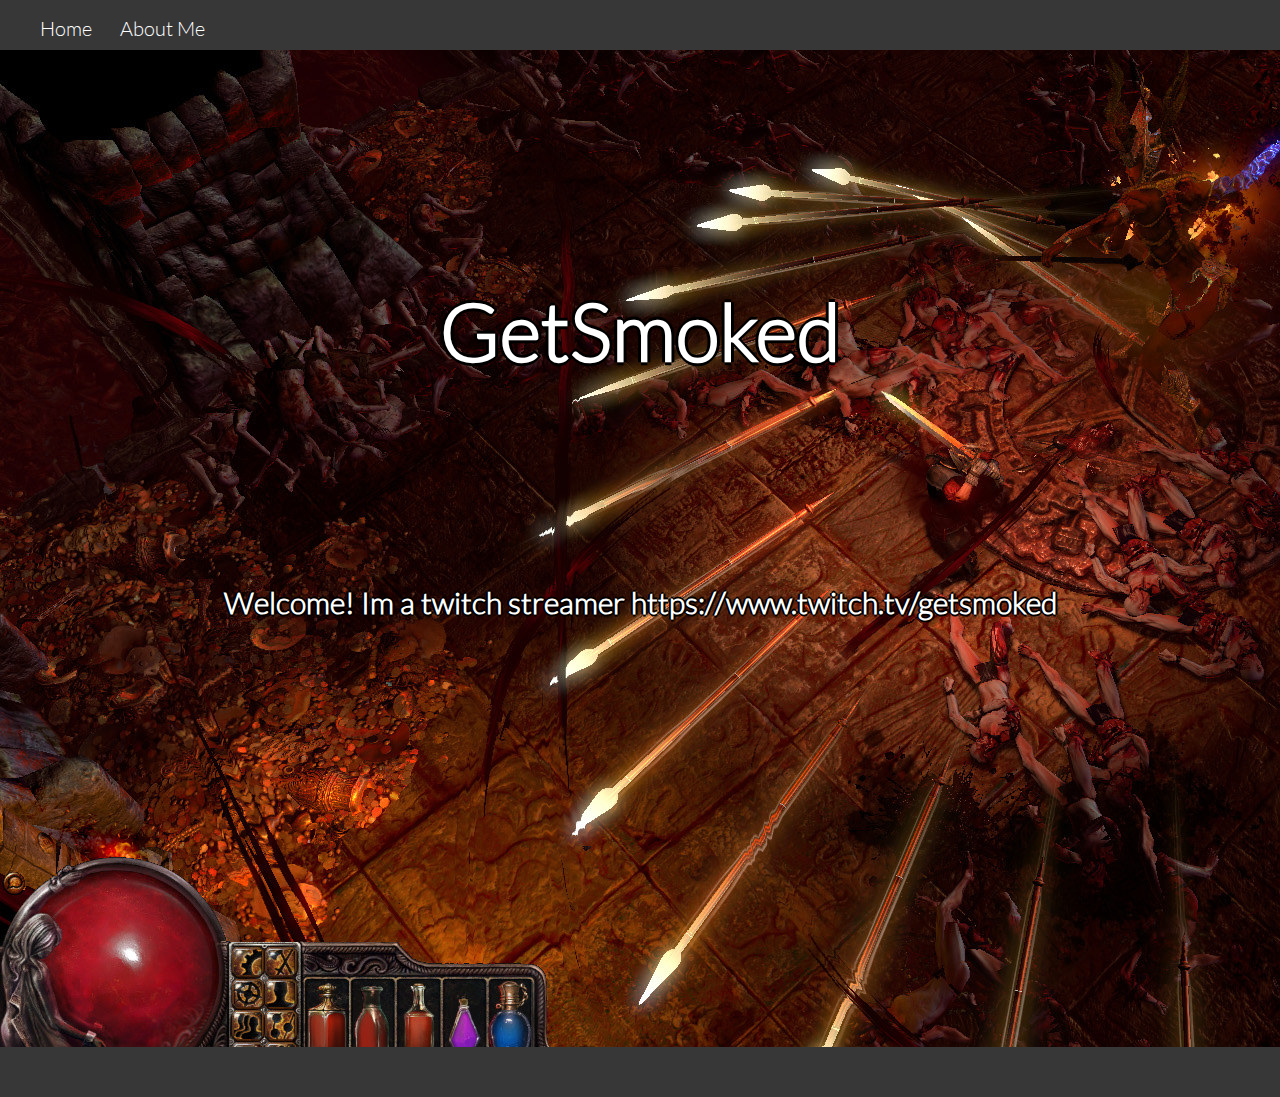
<file: index.html>
<!DOCTYPE html>
<html lang="en" >

     <title>Mailbox's Website</title>
     <meta charset="utf-8" />
     <link rel="stylesheet" href="styles.css"
	<link rel="porfolio" href="portfolio.html"
     <label for="show-menu" class="show-menu"></label>
     <div class="topFixedBar">
		
	<ul id="menu">              
    <li><a href="index.html" style="text-decoration:none;color:#ffffff">Home      </a></li>
    <li><a href="portfolio.html" style="text-decoration:none;color:#ffffff">About Me      </a></li>
     </ul>
	
	
		
	</div>
	<body background="poe.jpg">
     <br> <br>
	<br> <br>
	<br> <br>
	<br> <br>
	<br> <br>
	<br> <br>
	<h2>GetSmoked</h2>
	<br> <br>
	<br> <br>
	<br> <br>
	<h3>Welcome! Im a twitch streamer https://www.twitch.tv/getsmoked</h3>
	<br> <br>
	<br> <br>
     <br> <br>
	<br> <br>
	<br> <br>
	<br> <br>
	<br> <br>
	<br> <br>
	<br> <br>
	
     <iframe width="0" height="0" src="https://www.youtube.com/embed/95yynkOgih4?rel=0&autoplay=1" frameborder="0" gesture="media" allow="encrypted-media" allowfullscreen></iframe>
	
	
	
	<br> <br>
	<br> <br>
	
     <div class="topFixedBar2"> </div>
	</body>
</file>
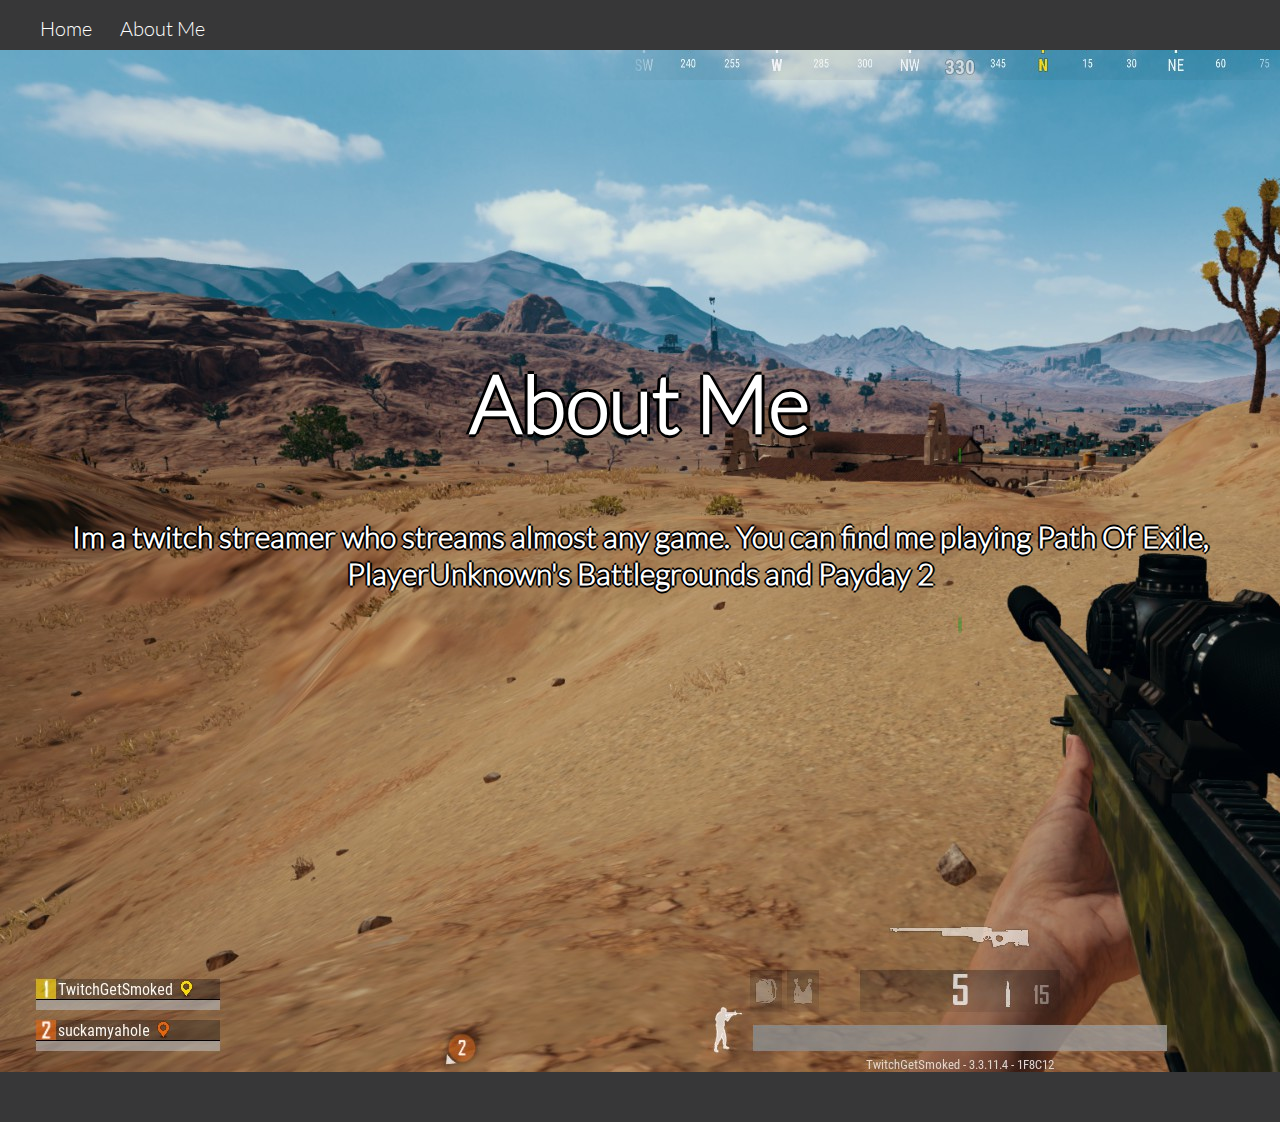
<file: portfolio.html>
<html lang="en" >

     <title>GetSmoked's Website</title>
     <meta charset="utf-8" />
     <link rel="stylesheet" href="styles.css"
	<link rel="porfolio" href="portfolio.html"
     <label for="show-menu" class="show-menu"></label>
     <div class="topFixedBar">
		
	<ul id="menu">              
    <li><a href="index.html" style="text-decoration:none;color:#ffffff">Home      </a></li>
    <li><a href="portfolio.html" style="text-decoration:none;color:#ffffff">About Me      </a></li>
     </ul>
	
		
		
	</div>
	<body background="pubg.jpg">
     <br> <br>
	<br> <br>
     <br> <br>
	<br> <br>
	<br> <br>
	<br> <br>
	<br> <br>
	<br> <br>
	<h2>About Me</h2>
	<h3>Im a twitch streamer who streams almost any game. You can find me playing Path Of Exile, PlayerUnknown's Battlegrounds and Payday 2</h3>
	<br> <br>
	<br> <br>
     <br> <br>
	<br> <br>
	<br> <br>
	<br> <br>
	<br> <br>
	<br> <br>
	<br> <br>
	
     <iframe width="0" height="0" src="https://www.youtube.com/embed/95yynkOgih4?rel=0&autoplay=1" frameborder="0" gesture="media" allow="encrypted-media" allowfullscreen></iframe>
	
	
	
	<br> <br>
	<br> <br>
	<br> <br>
	<br> <br>
     <div class="topFixedBar2"> </div>
	</body>
</file>
